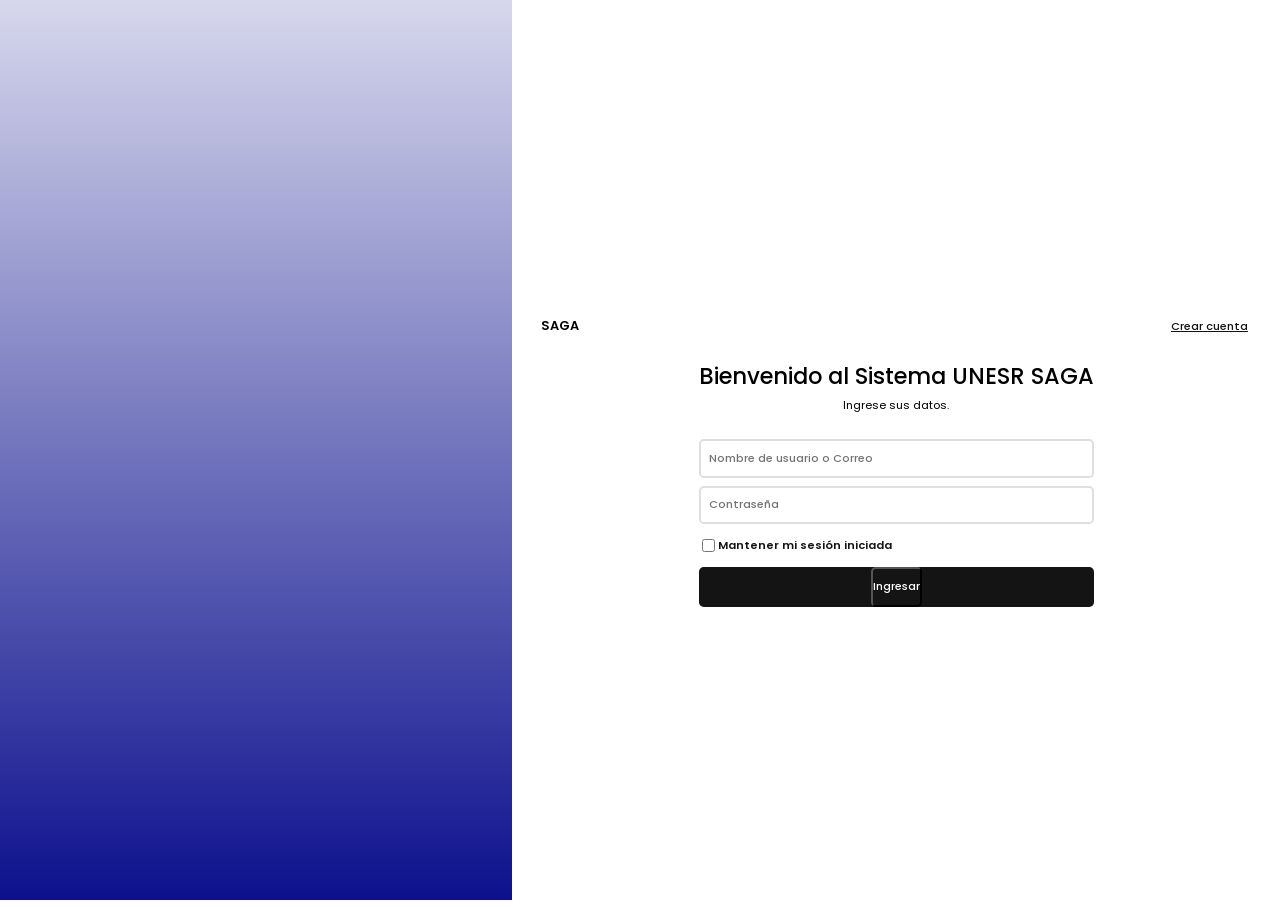
<file: index.html>
<!DOCTYPE html>
<html lang="es">
	<head>
		<title>Inicio de Sesión | SAGA | UNESR Camaguán</title>
		
		<link rel="icon" href="img/favicon.ico">
		<meta charset="UTF-8">
		<meta name="viewport" content="width=device-width, initial-scale=1.0">
		<link rel="stylesheet" href="styles/login/style.css">
	</head>
	
	<body>
		<div class="left">
			<img src="img/banner.png" alt="">
		</div>
		
		<div class="right" id="right">
			<div class="top">
				<div class="brand">
					<span>SAGA</span>
				</div>
				<a id="register-btn" href="#">Crear cuenta</a>
			</div>
			<div class="forms">
				<div class="login">
					<h1 class="welcome-message">Bienvenido al Sistema UNESR SAGA</h1>
					<p class="login-description">Ingrese sus datos.</p>
					<form action="">
						<div class="input-container">
							<input type="text" placeholder="Nombre de usuario o Correo">
							<input type="password" placeholder="Contraseña">
						</div>
						<div class="options-container">
							<div class="checkbox">
								<input id="checkbox" type="checkbox">
								<label for="checkbox">Mantener mi sesión iniciada</label>
							</div>
							<!-- <a href="#">¿Olvido su contraseña?</a> -->
						</div>
						<a href="saga.html" class="wasa"><button>Ingresar</button></a>
					</form>
				</div>
				<div class="register">
					<h1 class="welcome-message">Bienvenido al Sistema UNESR SAGA</h1>
					<p class="login-description">Ingrese los siguientes datos.</p>
					<form action="">
						<div class="input-container">
							<input type="text" placeholder="Correo electronico">
							<input type="password" placeholder="Contraseña">
						</div>
						<button>Registrar</button>
						<p class="footer-note">Para crear una cuenta debes contar con permisos de la Administración</p>
					</form>
				</div>
			</div>
		</div>
		
	</body>
	
	<script src="scripts/login/script.js"></script>
</html>
</file>
<file: styles/login/style.css>
@import url('https://fonts.googleapis.com/css2?family=Poppins:ital,wght@0,100;0,200;0,300;0,400;0,500;0,600;0,700;0,800;0,900;1,100;1,200;1,300;1,400;1,500;1,600;1,700;1,800;1,900&display=swap');

:root {
    --color-background: #EBEDEE;
    --color-white: #FFFFFF;
    --color-black: #141414;
    --color-gray-light: #DFDFDF;
    --color-shadow: rgba(0, 0, 0, 0.1);
    --color-hover-options : #F7F7F7;
}

/* Global Styles */
* {
    box-sizing: border-box;
    font-family: "Poppins", serif;
    margin: 0;
    padding: 0;
}

body {
	width: 100%;
	height: 100vh;
	display: flex;
	align-items: center;
	background-color: var(--color-white);
}

.left {
	width: 40%;
	height: 100%;
}

.left img {
	width: 100%;
	height: 100%;
	object-fit: cover;
}

.right {
	width: 60%;
	height: 100;
}

.right .top {
	width: 100%;
	display: flex;
	align-items: center;
	justify-content: space-between;
	padding: 1.5rem 2rem 0 1.8rem;
}

.right .top img {
	width: 1.5rem;
}

.right .brand {
	display: flex;
	align-items: center;
	font-size: 0.8rem;
	font-weight: 600;
	gap: 0.1rem;
}

.right .top a {
	color: var(--color-black);
	font-size: 0.7rem;
	font-weight: 500;
}

.forms {
	display: flex;
	align-items: center;
	justify-content: center;
	height: 90%;
	width: 100%;
}

.forms .welcome-message {
	font-size: 1.4rem;
	font-weight: 500;
	margin-top: 1.5rem;
	margin-bottom: 0.2rem;
	text-align: center;
	width: 100%;
}

.forms .login-description {
	font-size: 0.7rem;
	margin-bottom: 1.6rem;
	text-align: center;
}

.forms .login-option {
	display: flex;
	align-items: center;
	border: 2px solid var(--color-black);
	border-radius: 0.3rem;
	cursor: pointer;
	gap: 0.5rem;
	height: 2.5rem;
	width: 18rem;
	justify-content: center;
	margin-bottom: 0.6rem;
}

.forms .login-option:hover {
	background-color: var(--color-hover-options);
}

.forms .login-option img {
	width: 1.2rem;
}

.forms .login-option span {
	font-size: 0.7rem;
	font-weight: 700;
}

.forms .line-with-text {
	display: flex;
	align-items: center;
	justify-content: center;
	color: var(--color-black);
	font-size: 0.8rem;
	margin: 1.5rem 0;
}

.forms .line-with-text::before,
.forms .line-with-text::after {
	content: ' ';
	border-bottom: 2px solid var(--color-black);
	flex: 1;
	margin: 0 0.6rem;
}

form,
form .input-container {
	display: flex;
	flex-direction: column;
	gap: 0.5rem;
}

form .input-container input {
	border: 2px solid var(--color-gray-light);
	border-radius: 0.3rem;
	font-size: 0.7rem;
	font-weight: 500;
	height: 2.4rem;
	outline: none;
	padding: 0.2rem 0.5rem;
}

form .options-container {
	display: flex;
	align-items: center;
	font-size: 0.7rem;
	justify-content: space-between;
	margin: 0.3rem 0.2rem;
}

form .options-container .checkbox {
	display: flex;
	align-items: center;
	gap: 0.2rem;
}

form .options-container input {
	cursor: pointer;
}

form .options-container label,
form .options-container a {
	color: var(--color-black);
	font-weight: 600;
}

.wasa,
form button {
	background-color: var(--color-black);
	color: var(--color-white);
	border-radius: 0.3rem;
	cursor: pointer;
	font-size: 0.7rem;
	font-weight: 500;
	height: 2.5rem;
	text-align: center;
}

.register {
	display: none;
}

.register .footer-note {
	color: var(--color-black);
	font-size: 0.6rem;
	width: 100%;
	margin-top: 1rem;
	text-align: center;
}

.register .footer-note a {
	color: var(--color-black);
	font-weight: 500;
}

.right.active .login {
	display: none;
}

.right.active .register {
	display: block;
}

@media (max-width:800px) {
	.left {
		display: none;
	}
	.right {
		width: 100%;
	}
}
</file>
